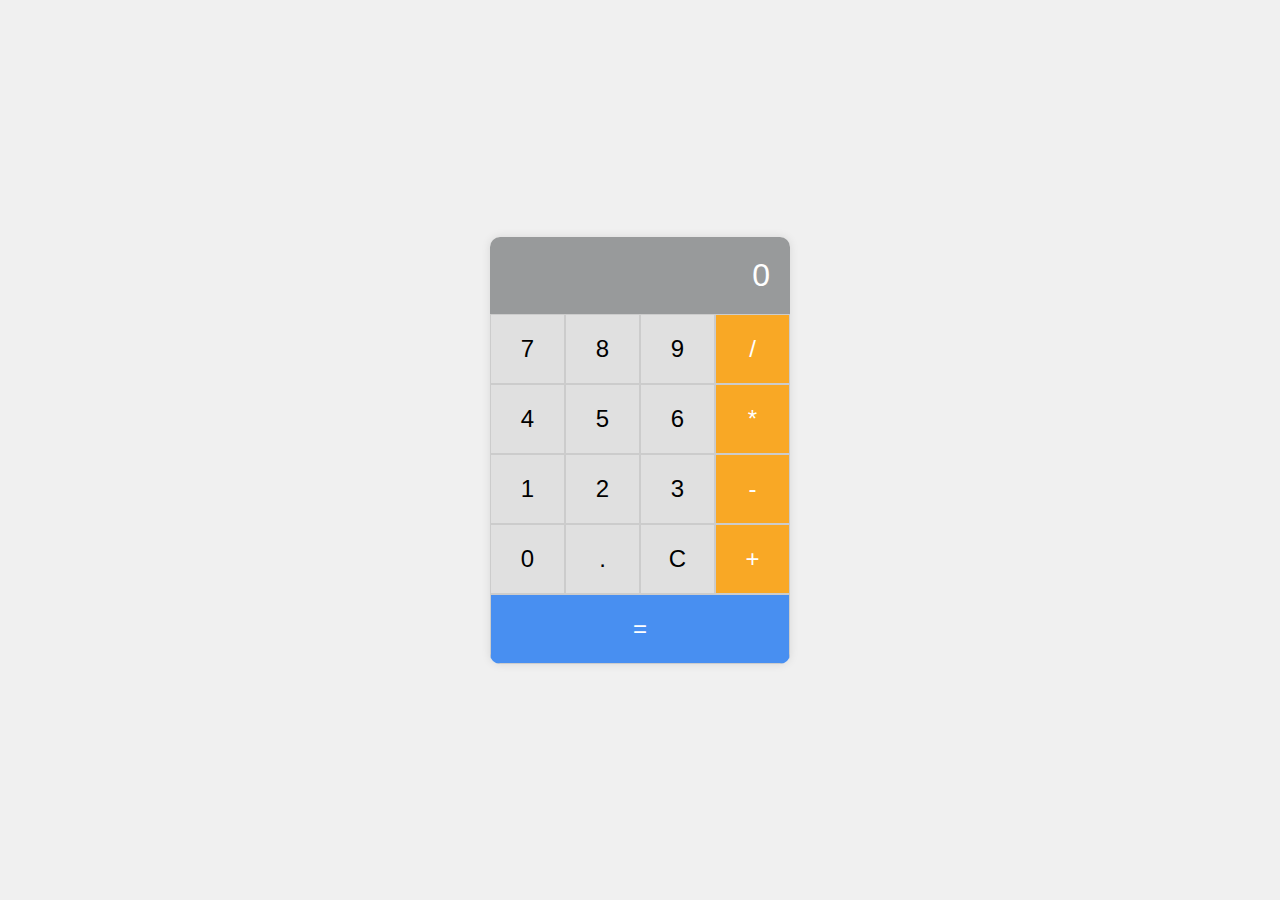
<file: script.html>
<!DOCTYPE html>
<html lang="en">
<head>
    <meta charset="UTF-8">
    <meta name="viewport" content="width=device-width, initial-scale=1.0">
    <title>Calculator</title>
    <link rel="stylesheet" href="style2.css">
</head>
<body>
    <div class="calculator">
        <div class="display" id="display">0</div>
        <div class="buttons">
            <button class="btn" onclick="appendNumber('7')">7</button>
            <button class="btn" onclick="appendNumber('8')">8</button>
            <button class="btn" onclick="appendNumber('9')">9</button>
            <button class="btn operator" onclick="chooseOperation('/')">/</button>

            <button class="btn" onclick="appendNumber('4')">4</button>
            <button class="btn" onclick="appendNumber('5')">5</button>
            <button class="btn" onclick="appendNumber('6')">6</button>
            <button class="btn operator" onclick="chooseOperation('*')">*</button>

            <button class="btn" onclick="appendNumber('1')">1</button>
            <button class="btn" onclick="appendNumber('2')">2</button>
            <button class="btn" onclick="appendNumber('3')">3</button>
            <button class="btn operator" onclick="chooseOperation('-')">-</button>

            <button class="btn" onclick="appendNumber('0')">0</button>
            <button class="btn" onclick="appendNumber('.')">.</button>
            <button class="btn" onclick="clearDisplay()">C</button>
            <button class="btn operator" onclick="chooseOperation('+')">+</button>

            <button class="btn equals" onclick="computeResult()">=</button>
        </div>
    </div>
    <script src="script.js"></script>
</body>
</html>
</file>
<file: style2.css>
body {
    display: flex;
    justify-content: center;
    align-items: center;
    height: 100vh;
    background-color: #f0f0f0;
    margin: 0;
    font-family: Arial, sans-serif;
}

.calculator {
    background-color: #fff;
    border-radius: 10px;
    box-shadow: 0px 0px 10px rgba(0, 0, 0, 0.1);
    overflow: hidden;
    width: 300px;
}

.display {
    background-color: #989a9b;
    color: #fff;
    font-size: 2em;
    text-align: right;
    padding: 20px;
    box-sizing: border-box;
}

.buttons {
    display: grid;
    grid-template-columns: repeat(4, 1fr);
}

.btn {
    background-color: #e0e0e0;
    border: 1px solid #ccc;
    font-size: 1.5em;
    padding: 20px;
    box-sizing: border-box;
    cursor: pointer;
}

.btn.operator {
    background-color: #f9a825;
    color: #fff;
}

.btn.equals {
    background-color: #488ff1;
    color: #fff;
    grid-column: span 4;
}

.btn:hover {
    background-color: #d0d0d0;
}

.btn.operator:hover {
    background-color: #f57f17;
}

.btn.equals:hover {
    background-color: #8fc5d9;
}
</file>
